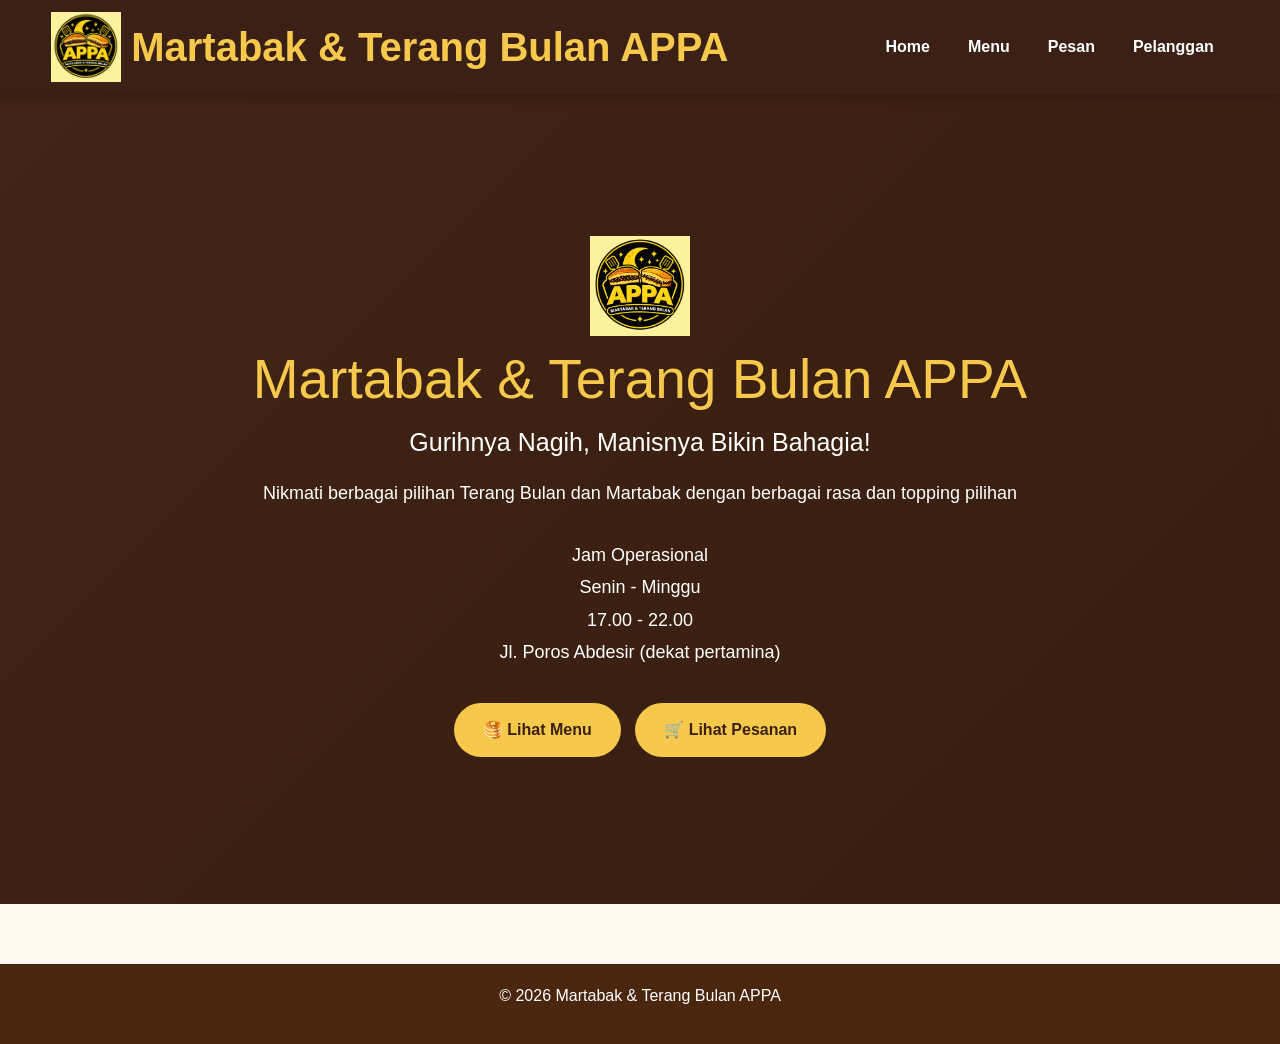
<file: index.html>
<!DOCTYPE html>
<html lang="id">

<head>
    <meta charset="UTF-8">
    <meta name="viewport" content="width=device-width, initial-scale=1.0">

    <title>Martabak & Terang Bulan APPA- Home</title>

    <!-- Bootstrap 5.3.8 -->
    <link
        href="https://cdn.jsdelivr.net/npm/bootstrap@5.3.8/dist/css/bootstrap.min.css"
        rel="stylesheet"
        integrity="sha384-sRIl4kxILFvY47J16cr9ZwB07vP4J8+LH7qKQnuqkuIAvNWLzeN8tE5YBujZqJLB"
        crossorigin="anonymous"
    >

    <!-- CSS -->
    <link rel="stylesheet" href="style.css">
</head>

<body>

    <!-- Navbar -->
<nav class="navbar navbar-expand-lg">
    <div class="container-fluid nav-container">

        <div class="logo">
            <img src="logo APPA.png" alt="Logo APPA">
            <span>Martabak & Terang Bulan APPA</span>
        </div>

        <!-- Bootstrap Navbar Toggle -->
        <button class="navbar-toggler" type="button"
                data-bs-toggle="collapse"
                data-bs-target="#navbarNav"
                aria-controls="navbarNav"
                aria-expanded="false"
                aria-label="Toggle navigation">

            <span class="navbar-toggler-icon"></span>
        </button>

        <div class="collapse navbar-collapse justify-content-end" id="navbarNav">

            <ul class="navbar-nav gap-lg-2">

                <li class="nav-item">
                    <a href="index.html" class="nav-link page-link"> Home</a>
                </li>

                <li class="nav-item">
                    <a href="menu.html" class="nav-link page-link"> Menu</a>
                </li>

                <li class="nav-item">
                    <a href="pesan.html" class="nav-link page-link"> Pesan</a>
                </li>

                <li class="nav-item">
                    <a href="pelanggan.html" class="nav-link page-link"> Pelanggan</a>
                </li>

            </ul>

        </div>

    </div>
</nav>


    <!-- Home -->
    <section class="hero">
        <div class="hero-content">

            <!-- Logo APPA -->
            <div class="hero-icon" id="heroIcon">
                <img src="logo APPA.png" alt="Logo APPA">
            </div>

            <h1>Martabak & Terang Bulan APPA</h1>

            <h2 id="slogan">
                Gurihnya Nagih, Manisnya Bikin Bahagia!
            </h2>

            <p>
                Nikmati berbagai pilihan Terang Bulan
                dan Martabak dengan berbagai rasa
                dan topping pilihan
            </p>

            <p>
                Jam Operasional<br>
                Senin - Minggu<br>
                17.00 - 22.00<br>
                Jl. Poros Abdesir (dekat pertamina)<br>
            </p>

            <a href="menu.html" class="btn">
                🥞 Lihat Menu
            </a>

            <a href="pesan.html" class="btn">
                🛒 Lihat Pesanan
            </a>

        </div>
    </section>


    <!-- Footer -->
    <footer>
        <p>© 2026 Martabak & Terang Bulan APPA</p>
    </footer>


    <!-- jQuery -->
    <script src="https://code.jquery.com/jquery-3.7.1.min.js"></script>

    <!-- Implementasi jQuery -->
    <script>
        $(function () {
            $("#heroIcon").on("click", function () {
                $("#slogan").text("Sekali Coba, Pasti Mau Lagi!");
            });
        });
    </script>


    <!-- Bootstrap JavaScript -->
    <script
        src="https://cdn.jsdelivr.net/npm/bootstrap@5.3.8/dist/js/bootstrap.bundle.min.js"
        integrity="sha384-FKyoEForCGlyvwx9Hj09JcYn3nv7wiPVlz7YYWjRrWVcXK/BmnVDxM+D2scQbITxI"
        crossorigin="anonymous">
    </script>

</body>
</html>
</file>
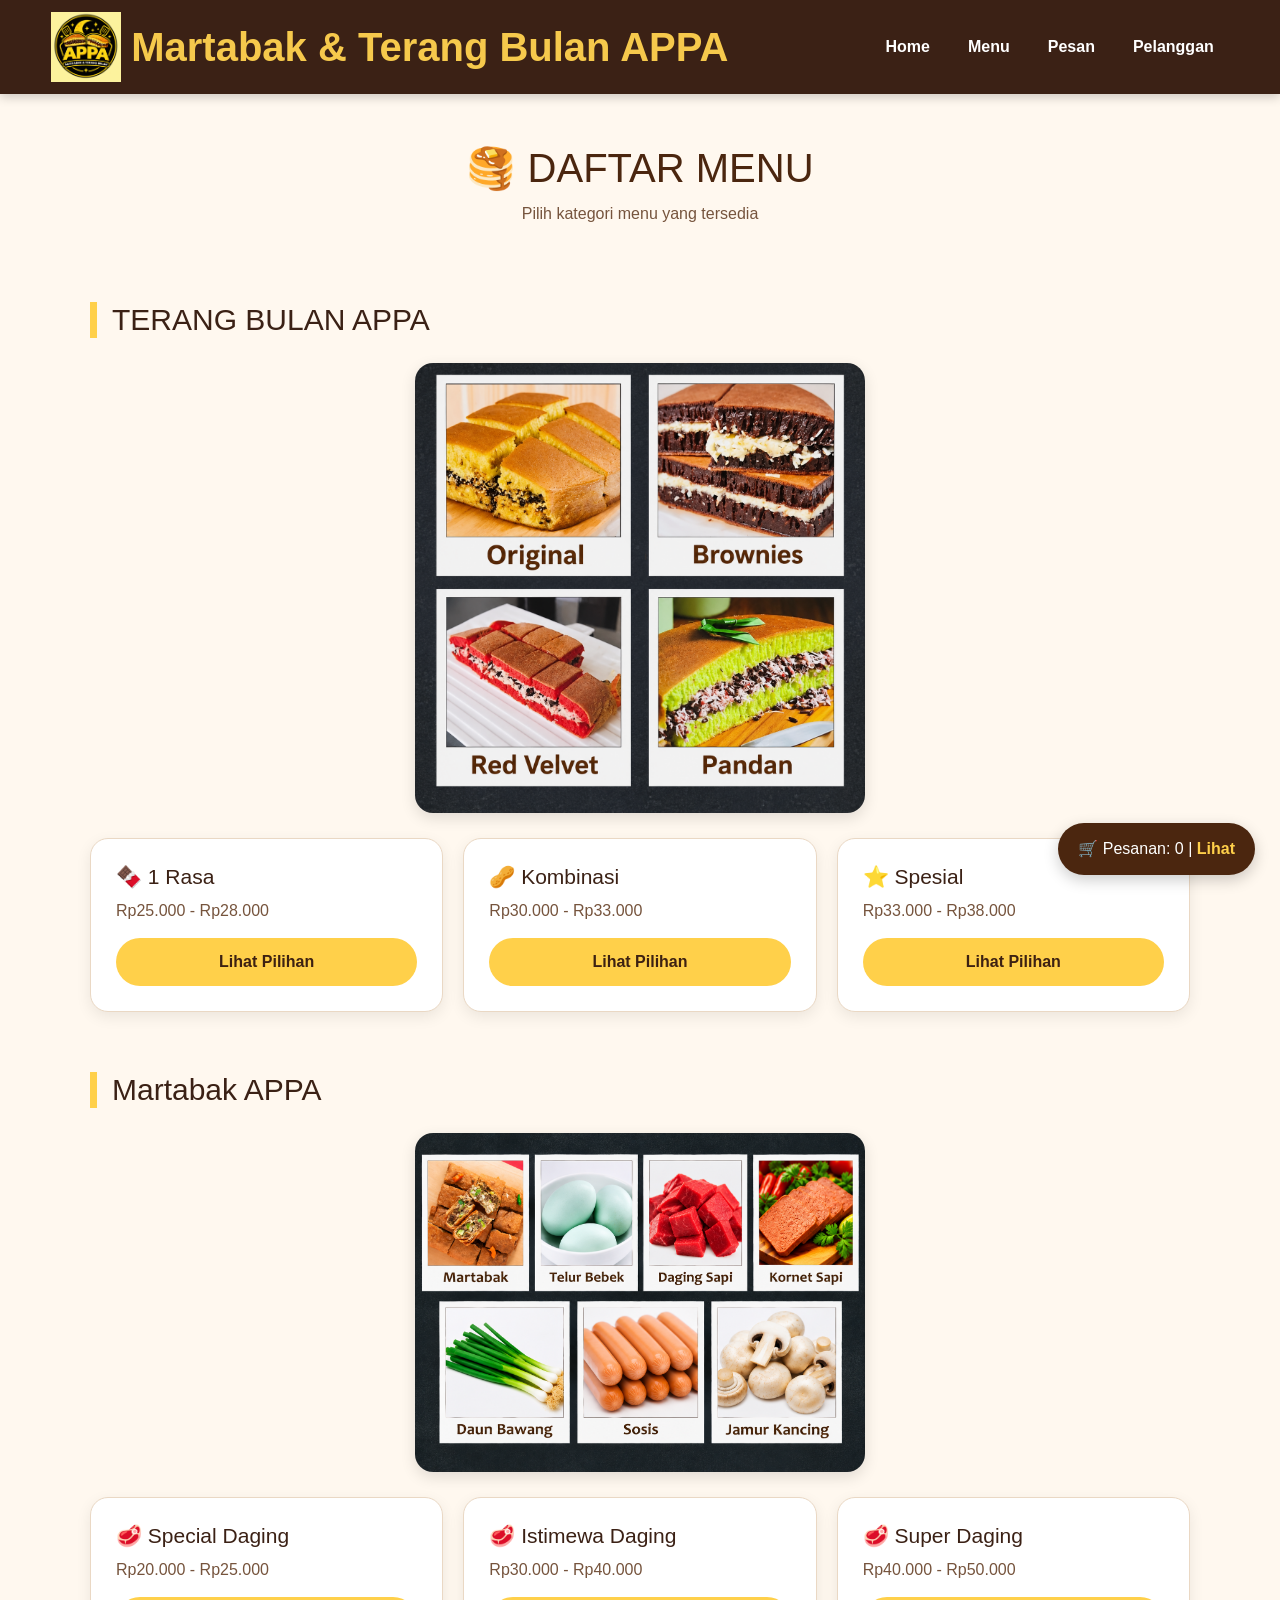
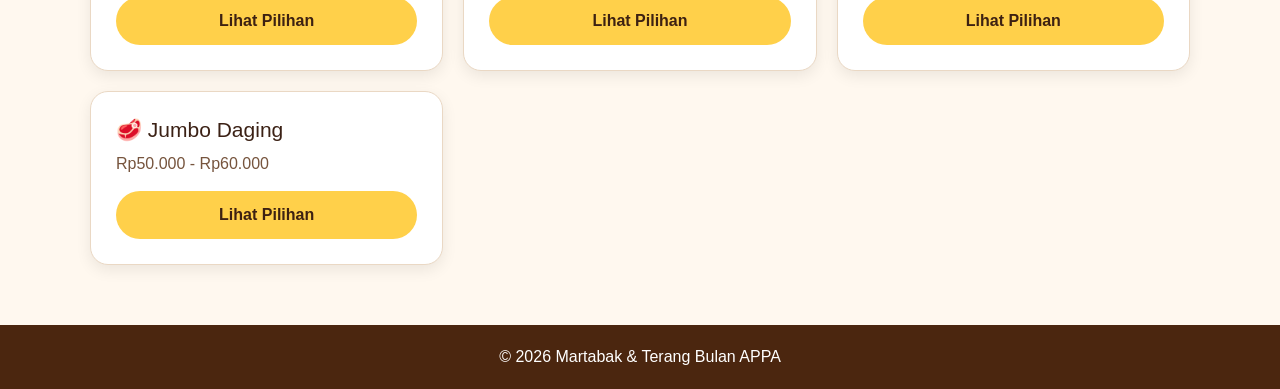
<file: menu.html>
<!DOCTYPE html>
<html lang="id">
<head>
    <meta charset="UTF-8">
    <meta name="viewport" content="width=device-width, initial-scale=1.0">
    <title>Martabak & Terang Bulan APPA - Menu</title>

    <!-- =========================
        BOOTSTRAP 5.3.8
    ========================= -->

    <link
        href="https://cdn.jsdelivr.net/npm/bootstrap@5.3.8/dist/css/bootstrap.min.css"
        rel="stylesheet"
        integrity="sha384-sRIl4kxILFvY47J16cr9ZwB07vP4J8+LH7qKQnuqkuIAvNWLzeN8tE5YBujZqJLB"
        crossorigin="anonymous"
    >

    <!-- Menghubungkan CSS -->
    <link rel="stylesheet" href="style.css">
</head>


<body>

    <!-- NAVBAR -->

<nav class="navbar navbar-expand-lg">
    <div class="container-fluid nav-container">

        <div class="logo">
            <img src="logo APPA.png" alt="Logo APPA">
            <span>Martabak & Terang Bulan APPA</span>
        </div>

        <!-- Bootstrap Navbar Toggle -->
        <button class="navbar-toggler" type="button"
                data-bs-toggle="collapse"
                data-bs-target="#navbarNav"
                aria-controls="navbarNav"
                aria-expanded="false"
                aria-label="Toggle navigation">

            <span class="navbar-toggler-icon"></span>
        </button>

        <div class="collapse navbar-collapse justify-content-end" id="navbarNav">

            <ul class="navbar-nav gap-lg-2">

                <li class="nav-item">
                    <a href="index.html" class="nav-link page-link"> Home</a>
                </li>

                <li class="nav-item">
                    <a href="menu.html" class="nav-link page-link"> Menu</a>
                </li>

                <li class="nav-item">
                    <a href="pesan.html" class="nav-link page-link"> Pesan</a>
                </li>

                <li class="nav-item">
                    <a href="pelanggan.html" class="nav-link page-link"> Pelanggan</a>
                </li>

            </ul>

        </div>

    </div>
</nav>


    <!-- HEADER -->

    <div class="header">

        <h1>
            🥞 DAFTAR MENU
        </h1>

        <p>
            Pilih kategori menu yang tersedia
        </p>

    </div>


    <!-- ================= TERANG BULAN ================= -->

    <section class="menu-section">

        <h2 class="section-title">
            TERANG BULAN APPA
        </h2>

        <div class="menu-image">
            <img src="TerangBulanAPPA.png" alt="Terang Bulan APPA">
        </div>


        <div class="category-grid">


            <div class="category">

                <h3>
                    🍫 1 Rasa
                </h3>

                <p>
                    Rp25.000 - Rp28.000
                </p>

                <button
                    onclick="tampilkan('satuRasa')">

                    Lihat Pilihan

                </button>

            </div>


            <div class="category">

                <h3>
                    🥜 Kombinasi
                </h3>

                <p>
                    Rp30.000 - Rp33.000
                </p>

                <button
                    onclick="tampilkan('kombinasi')">

                    Lihat Pilihan

                </button>

            </div>


            <div class="category">

                <h3>
                    ⭐ Spesial
                </h3>

                <p>
                    Rp33.000 - Rp38.000
                </p>

                <button
                    onclick="tampilkan('spesial')">

                    Lihat Pilihan

                </button>

            </div>


        </div>


        <div
            class="detail"
            id="detailTerang">

            <h2 id="judulTerang"></h2>

            <div
                class="menu-list"
                id="listTerang"
            ></div>

        </div>


    </section>


    <!-- ================= MARTABAK ================= -->

    <section class="menu-section">

        <h2 class="section-title">
            Martabak APPA
        </h2>

        <div class="menu-image">
            <img src="MartabakAPPA.png" alt="Martabak APPA">
        </div>

        <div class="category-grid">

            <div class="category">

                <h3>
                    🥩 Special Daging
                </h3>

                <p>
                    Rp20.000 - Rp25.000
                </p>

                <button
                    onclick="tampilkanMartabak('special')">

                    Lihat Pilihan

                </button>

            </div>


            <div class="category">

                <h3>
                    🥩 Istimewa Daging
                </h3>

                <p>
                    Rp30.000 - Rp40.000
                </p>

                <button
                    onclick="tampilkanMartabak('istimewa')">

                    Lihat Pilihan

                </button>

            </div>


            <div class="category">

                <h3>
                    🥩 Super Daging
                </h3>

                <p>
                    Rp40.000 - Rp50.000
                </p>

                <button
                    onclick="tampilkanMartabak('super')">

                    Lihat Pilihan

                </button>

            </div>


            <div class="category">

                <h3>
                    🥩 Jumbo Daging
                </h3>

                <p>
                    Rp50.000 - Rp60.000
                </p>

                <button
                    onclick="tampilkanMartabak('jumbo')">

                    Lihat Pilihan

                </button>

            </div>


        </div>


        <div
            class="detail"
            id="detailMartabak"
        >

            <h2 id="judulMartabak"></h2>

            <div
                class="menu-list"
                id="listMartabak"
            ></div>

        </div>


    </section>


    <!-- PESANAN -->

    <div class="pesanan">

        🛒 Pesanan:

        <span id="jumlah">
            0
        </span>

        |

        <a href="pesan.html">
            Lihat
        </a>

    </div>


    <!-- FOOTER -->

    <footer>

        © 2026 Martabak & Terang Bulan APPA

    </footer>


    <!-- =====================================================
        JAVASCRIPT
        ===================================================== -->

    <script>

        const menuTerang = {

            satuRasa: {

                judul:
                    "🍫 Terang Bulan - 1 Rasa",

                data: [

                    ["Kacang", 25000],
                    ["Coklat", 25000],
                    ["Oreo", 25000],
                    ["Milo", 25000],
                    ["Durian", 28000],
                    ["Vanilla", 28000],
                    ["Keju", 28000],
                    ["Greentea", 28000]

                ]

            },


            kombinasi: {

                judul:
                    "🥜 Terang Bulan - Kombinasi",

                data: [

                    ["Coklat Kacang",30000],
                    ["Coklat Oreo",30000],
                    ["Coklat Milo",30000],
                    ["Coklat Durian",30000],
                    ["Coklat Vanilla",30000],
                    ["Coklat Keju",30000],
                    ["Coklat Greentea",30000],
                    ["Durian Oreo",30000],
                    ["Durian Milo",30000],
                    ["Durian Keju",30000],
                    ["Durian Coklat Kacang",33000],
                    ["Durian Keju Coklat",33000],
                    ["Durian Keju Oreo",33000],
                    ["Durian Keju Kacang",33000],
                    ["Greentea Kacang",30000],
                    ["Greentea Milo",30000],
                    ["Greentea Coklat Kacang",33000],
                    ["Greentea Keju Coklat",33000],
                    ["Greentea Keju Oreo",33000],
                    ["Greentea Keju Kacang",33000],
                    ["Oreo Milo",30000],
                    ["Keju Kacang",30000],
                    ["Keju Milo",30000],
                    ["Keju Oreo",30000],
                    ["Keju Greentea",30000],
                    ["Keju Coklat Milo",33000],
                    ["Keju Kacang Coklat",33000],
                    ["Keju Oreo Milo",33000],
                    ["Keju Coklat Oreo",33000],
                    ["Vanilla Keju",30000],
                    ["Vanilla Coklat",30000],
                    ["Vanilla Milo",30000],
                    ["Vanilla Oreo",30000],
                    ["Vanilla Coklat Kacang",33000],
                    ["Vanilla Coklat Oreo",33000],
                    ["Vanilla Keju Coklat",33000],
                    ["Vanilla Keju Oreo",33000],
                    ["Vanilla Keju Kacang",33000]

                ]

            },


            spesial: {

                judul:
                    "⭐ Terang Bulan - Spesial",

                data: [

                    ["Choco Maltine",33000],
                    ["Silverqueen",38000]

                ]

            }

        };


        const menuMartabak = {

            special: {

                judul:
                    "🥩 Special Daging",

                data: [

                    ["Special Daging",20000],
                    ["Special Daging + Jamur",25000],
                    ["Special Daging + Sosis",25000],
                    ["Special Daging + Kornet",25000]

                ]

            },


            istimewa: {

                judul:
                    "🥩 Istimewa Daging",

                data: [

                    ["Istimewa Daging",30000],
                    ["Istimewa Daging + Jamur",35000],
                    ["Istimewa Daging + Sosis",35000],
                    ["Istimewa Daging + Kornet",35000],
                    ["Istimewa Daging + Jamur Sosis",40000],
                    ["Istimewa Daging + Jamur Kornet",40000]

                ]

            },


            super: {

                judul:
                    "🥩 Super Daging",

                data: [

                    ["Super Daging",40000],
                    ["Super Daging + Jamur",45000],
                    ["Super Daging + Sosis",45000],
                    ["Super Daging + Kornet",45000],
                    ["Super Daging + Jamur Sosis",50000],
                    ["Super Daging + Jamur Kornet",50000]

                ]

            },


            jumbo: {

                judul:
                    "🥩 Jumbo Daging",

                data: [

                    ["Jumbo Daging",50000],
                    ["Jumbo Daging + Jamur",55000],
                    ["Jumbo Daging + Sosis",55000],
                    ["Jumbo Daging + Kornet",55000],
                    ["Jumbo Daging + Jamur Sosis",60000],
                    ["Jumbo Daging + Jamur Kornet",60000]

                ]

            }

        };


        function tampilkan(kategori) {

            const detail =
                document.getElementById(
                    "detailTerang"
                );

            const judul =
                document.getElementById(
                    "judulTerang"
                );

            const list =
                document.getElementById(
                    "listTerang"
                );

            const menu =
                menuTerang[kategori];


            judul.textContent =
                menu.judul;

            list.innerHTML = "";


            menu.data.forEach(item => {

                list.innerHTML += `

                    <div class="menu-item">

                        <span>
                            ${item[0]}<br>
                            Rp${item[1].toLocaleString("id-ID")}
                        </span>

                        <button
                            onclick="pilihMenu('${item[0]}', ${item[1]})">

                            Pilih

                        </button>

                    </div>

                `;

            });


            detail.style.display = "block";


            detail.scrollIntoView({

                behavior: "smooth"

            });

        }


        function tampilkanMartabak(kategori) {

            const detail =
                document.getElementById(
                    "detailMartabak"
                );

            const judul =
                document.getElementById(
                    "judulMartabak"
                );

            const list =
                document.getElementById(
                    "listMartabak"
                );

            const menu =
                menuMartabak[kategori];


            judul.textContent =
                menu.judul;


            list.innerHTML = "";


            menu.data.forEach(item => {

                list.innerHTML += `

                    <div class="menu-item">

                        <span>

                            ${item[0]}<br>

                            Rp${item[1].toLocaleString("id-ID")}

                        </span>


                        <button
                            onclick="pilihMenu('${item[0]}', ${item[1]})">

                            Pilih

                        </button>

                    </div>

                `;

            });


            detail.style.display = "block";


            detail.scrollIntoView({

                behavior: "smooth"

            });

        }


        function pilihMenu(nama, harga) {

            let pesanan =
                JSON.parse(
                    localStorage.getItem("pesanan")
                ) || [];


            let item =
                pesanan.find(
                    p => p.nama === nama
                );


            if (item) {

                item.jumlah++;

            } else {

                pesanan.push({

                    nama: nama,
                    harga: harga,
                    jumlah: 1

                });

            }


            localStorage.setItem(

                "pesanan",

                JSON.stringify(pesanan)

            );


            hitungJumlah();


            alert(
                nama +
                " berhasil ditambahkan!"
            );

        }


        function hitungJumlah() {

            let pesanan =

                JSON.parse(
                    localStorage.getItem("pesanan")
                ) || [];


            let jumlah =

                pesanan.reduce(

                    (total, item) =>
                        total + item.jumlah,

                    0

                );


            document.getElementById(
                "jumlah"
            ).textContent = jumlah;

        }


        hitungJumlah();

    </script>


    <!-- =====================================================
        JQUERY
        ===================================================== -->

    <script src="https://code.jquery.com/jquery-3.7.1.min.js"></script>

    <script>

        $(function() {

            $(".section-title").on("click", function() {

                $(this)
                    .next(".category-grid")
                    .slideToggle();

            });

        });

    </script>


    <!-- =========================
        BOOTSTRAP JAVASCRIPT
    ========================= -->

    <script
        src="https://cdn.jsdelivr.net/npm/bootstrap@5.3.8/dist/js/bootstrap.bundle.min.js"
        integrity="sha384-FKyoEForCGlyvwx9Hj09JcYn3nv7wiPVlz7YYWjRrWVcXK/BmnVDxM+D2scQbITxI"
        crossorigin="anonymous">
    </script>

</body>
</html>
</file>
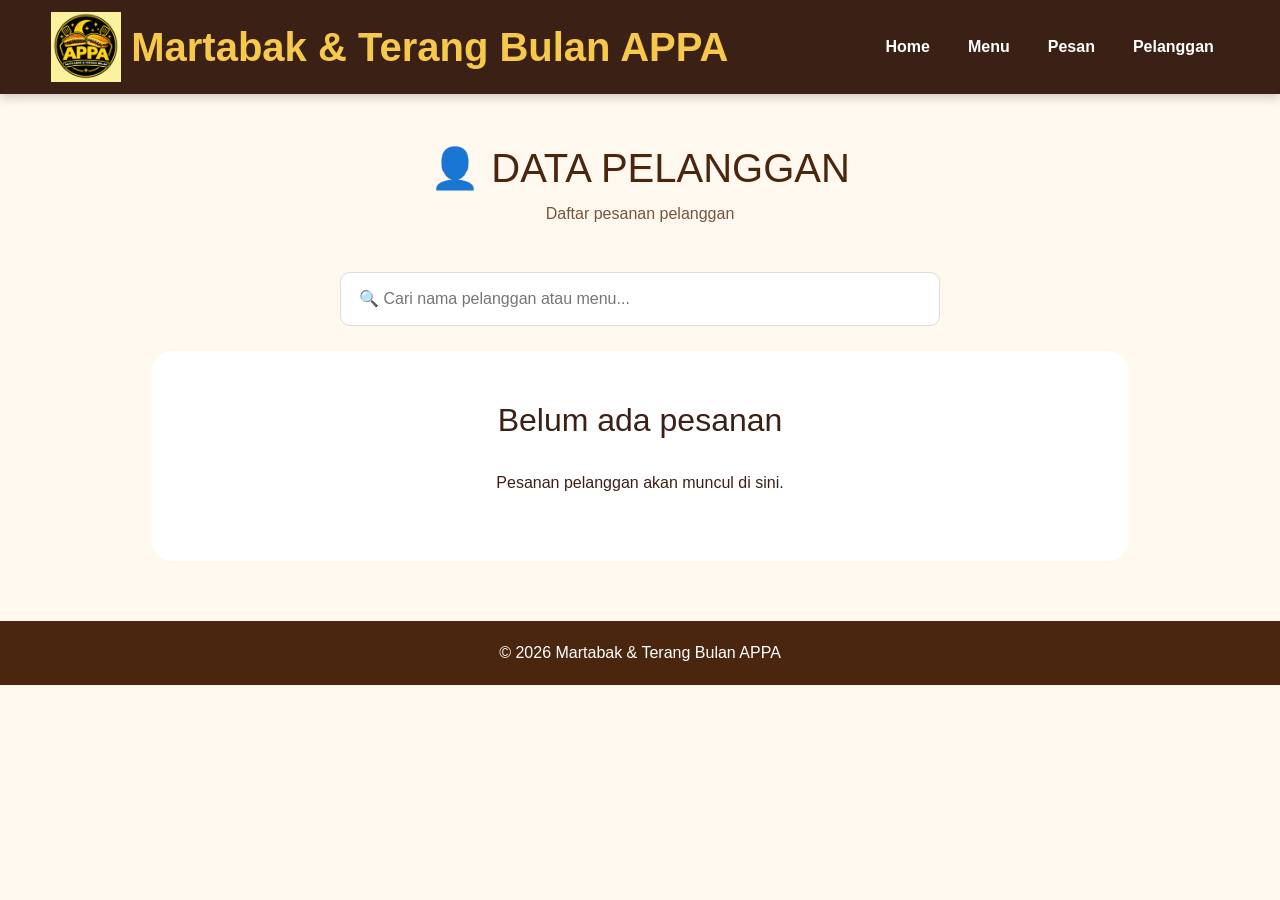
<file: pelanggan.html>
<!DOCTYPE html>
<html lang="id">

<head>
    <meta charset="UTF-8">
    <meta name="viewport" content="width=device-width, initial-scale=1.0">

    <title>Martabak & Terang Bulan APPA - Pelanggan</title>

    <!-- Bootstrap 5.3.8 -->
    <link
        href="https://cdn.jsdelivr.net/npm/bootstrap@5.3.8/dist/css/bootstrap.min.css"
        rel="stylesheet"
        integrity="sha384-sRIl4kxILFvY47J16cr9ZwB07vP4J8+LH7qKQnuqkuIAvNWLzeN8tE5YBujZqJLB"
        crossorigin="anonymous"
    >

    <!-- CSS -->
    <link rel="stylesheet" href="style.css">
</head>

<body>

    <!-- Navbar -->
<nav class="navbar navbar-expand-lg">
    <div class="container-fluid nav-container">

        <div class="logo">
            <img src="logo APPA.png" alt="Logo APPA">
            <span>Martabak & Terang Bulan APPA</span>
        </div>

        <!-- Bootstrap Navbar Toggle -->
        <button class="navbar-toggler" type="button"
                data-bs-toggle="collapse"
                data-bs-target="#navbarNav"
                aria-controls="navbarNav"
                aria-expanded="false"
                aria-label="Toggle navigation">

            <span class="navbar-toggler-icon"></span>
        </button>

        <div class="collapse navbar-collapse justify-content-end" id="navbarNav">

            <ul class="navbar-nav gap-lg-2">

                <li class="nav-item">
                    <a href="index.html" class="nav-link page-link"> Home</a>
                </li>

                <li class="nav-item">
                    <a href="menu.html" class="nav-link page-link"> Menu</a>
                </li>

                <li class="nav-item">
                    <a href="pesan.html" class="nav-link page-link"> Pesan</a>
                </li>

                <li class="nav-item">
                    <a href="pelanggan.html" class="nav-link page-link"> Pelanggan</a>
                </li>

            </ul>

        </div>

    </div>
</nav>

    <!-- Header -->
    <div class="header">
        <h1>👤 DATA PELANGGAN</h1>
        <p>Daftar pesanan pelanggan</p>
    </div>

    <!-- Pencarian -->
    <div class="pencarian-pelanggan">
        <input
            type="text"
            id="cariPelanggan"
            placeholder="🔍 Cari nama pelanggan atau menu..."
        >
    </div>

    <!-- Daftar Pelanggan -->
    <div class="container" id="daftarPelanggan"></div>

    <!-- Popup Instagram -->
    <div class="instagram-popup" id="instagramPopup">
        <div class="instagram-box">
            <h2>📩 Pesan untuk Penjual</h2>

            <p id="keteranganPesan">
                Pesan pesanan sudah dibuat otomatis.
            </p>

            <textarea id="templatePesan" readonly></textarea>

            <div class="popup-buttons">
                <button class="copy-btn" id="copyPesan">
                    📋 Salin Pesan
                </button>

                <button class="open-instagram-btn" id="bukaInstagram">
                    📩 Buka Instagram
                </button>
            </div>

            <button class="close-popup" id="tutupPopup">
                Tutup
            </button>
        </div>
    </div>

    <!-- Footer -->
    <footer>
        © 2026 Martabak & Terang Bulan APPA
    </footer>

    <!-- jQuery -->
    <script src="https://code.jquery.com/jquery-3.7.1.min.js"></script>

    <script>
        $(function () {

            function tampilkanPelanggan() {
                let data = JSON.parse(localStorage.getItem("pelanggan")) || [];
                const $daftar = $("#daftarPelanggan");

                $daftar.empty();

                if (data.length === 0) {
                    $daftar.html(`
                        <div class="kosong">
                            <h2>Belum ada pesanan</h2>
                            <br>
                            <p>Pesanan pelanggan akan muncul di sini.</p>
                        </div>
                    `);

                    return;
                }

                data.forEach(function (pelanggan, index) {
                    let daftarMenu = "";

                    $.each(pelanggan.pesanan, function (_, item) {
                        let subtotal = item.harga * item.jumlah;

                        daftarMenu += `
                            <div class="item">
                                <span>
                                    ${item.nama} × ${item.jumlah}
                                </span>

                                <strong>
                                    Rp${subtotal.toLocaleString("id-ID")}
                                </strong>
                            </div>
                        `;
                    });

                    let statusClass =
                        pelanggan.status === "Selesai"
                            ? "status selesai"
                            : "status";

                    $daftar.append(`
                        <div
                            class="pelanggan-card"
                            data-index="${index}"
                        >
                            <div class="pelanggan-header">
                                <h2>👤 ${pelanggan.nama}</h2>

                                <span class="${statusClass}">
                                    ${pelanggan.status}
                                </span>
                            </div>

                            <div class="detail-pelanggan">
                                ${daftarMenu}

                                <div class="total">
                                    <span>TOTAL</span>

                                    <span>
                                        Rp${pelanggan.total.toLocaleString("id-ID")}
                                    </span>
                                </div>

                                <button
                                    class="instagram-btn"
                                    data-index="${index}"
                                >
                                    📩 Chat Penjual via Instagram
                                </button>

                                ${
                                    pelanggan.status !== "Selesai"
                                        ? `
                                            <button
                                                class="selesai-btn"
                                                data-index="${index}"
                                            >
                                                ✅ Tandai Selesai
                                            </button>
                                        `
                                        : ""
                                }

                                <button
                                    class="hapus-btn"
                                    data-index="${index}"
                                >
                                    🗑️ Hapus Data
                                </button>
                            </div>
                        </div>
                    `);
                });
            }

            // Buka dan tutup detail pelanggan
            $("#daftarPelanggan").on(
                "click",
                ".pelanggan-header",
                function () {
                    $(this)
                        .next(".detail-pelanggan")
                        .stop(true, true)
                        .slideToggle(400);
                }
            );

            // Efek saat mouse berada di atas kartu
            $("#daftarPelanggan").on(
                "mouseenter",
                ".pelanggan-card",
                function () {
                    $(this).addClass("disorot");
                }
            );

            $("#daftarPelanggan").on(
                "mouseleave",
                ".pelanggan-card",
                function () {
                    $(this).removeClass("disorot");
                }
            );

            // Tombol chat Instagram
            $("#daftarPelanggan").on(
                "click",
                ".instagram-btn",
                function () {
                    let index = $(this).data("index");
                    let data = JSON.parse(localStorage.getItem("pelanggan")) || [];
                    let pelanggan = data[index];

                    const $card = $(this).closest(".pelanggan-card");

                    const namaPelanggan = $card
                        .find("h2")
                        .text()
                        .replace("👤", "")
                        .trim();

                    let pesan =
                        "Halo Kak, saya " +
                        namaPelanggan +
                        ".\n\n" +
                        "Saya ingin memesan:\n\n";

                    $.each(pelanggan.pesanan, function (_, item) {
                        let subtotal = item.harga * item.jumlah;

                        pesan +=
                            "• " +
                            item.nama +
                            " × " +
                            item.jumlah +
                            " = Rp" +
                            subtotal.toLocaleString("id-ID") +
                            "\n";
                    });

                    pesan +=
                        "\nTOTAL: Rp" +
                        pelanggan.total.toLocaleString("id-ID") +
                        "\n\n" +
                        "Mohon diproses ya Kak. Terima kasih 😊";

                    $("#templatePesan").val(pesan);

                    $("#keteranganPesan").text(
                        "Pesanan " +
                        namaPelanggan +
                        " sudah dibuat otomatis."
                    );

                    $("#instagramPopup")
                        .css("display", "flex")
                        .hide()
                        .fadeIn(250);
                }
            );

            // Salin pesan
            $("#copyPesan").on("click", function () {
                let pesan = $("#templatePesan").val();

                if (navigator.clipboard && window.isSecureContext) {
                    navigator.clipboard
                        .writeText(pesan)
                        .then(function () {
                            alert(
                                "✅ Pesan berhasil disalin!\n\n" +
                                "Sekarang buka Instagram dan paste pesan tersebut."
                            );
                        })
                        .catch(function () {
                            salinCadangan();
                        });
                } else {
                    salinCadangan();
                }
            });

            // Cara cadangan untuk menyalin pesan
            function salinCadangan() {
                const $textarea = $("<textarea>")
                    .val($("#templatePesan").val())
                    .appendTo("body")
                    .select();

                document.execCommand("copy");
                $textarea.remove();

                alert(
                    "✅ Pesan berhasil disalin!\n\n" +
                    "Sekarang buka Instagram dan paste pesan tersebut."
                );
            }

            // Buka Instagram
            $("#bukaInstagram").on("click", function () {
                window.open(
                    "https://www.instagram.com/appa.martebul/",
                    "_blank"
                );
            });

            // Tutup popup
            $("#tutupPopup").on("click", function () {
                $("#instagramPopup")
                    .stop(true, true)
                    .fadeOut(200);
            });

            // Tutup popup ketika klik area luar kotak
            $("#instagramPopup").on("click", function (event) {
                if (event.target === this) {
                    $(this)
                        .stop(true, true)
                        .fadeOut(200);
                }
            });

            // Tandai pesanan selesai
            $("#daftarPelanggan").on(
                "click",
                ".selesai-btn",
                function () {
                    let index = $(this).data("index");
                    let data = JSON.parse(localStorage.getItem("pelanggan")) || [];

                    data[index].status = "Selesai";

                    localStorage.setItem(
                        "pelanggan",
                        JSON.stringify(data)
                    );

                    tampilkanPelanggan();
                }
            );

            // Hapus data pelanggan
            $("#daftarPelanggan").on(
                "click",
                ".hapus-btn",
                function () {
                    let index = $(this).data("index");
                    let data = JSON.parse(localStorage.getItem("pelanggan")) || [];

                    if (confirm("Hapus data pelanggan ini?")) {
                        data.splice(index, 1);

                        localStorage.setItem(
                            "pelanggan",
                            JSON.stringify(data)
                        );

                        tampilkanPelanggan();
                    }
                }
            );

            // Pencarian pelanggan
            $("#cariPelanggan").on("keyup", function () {
                const kata = $(this)
                    .val()
                    .toLowerCase();

                $("#daftarPelanggan .pelanggan-card").filter(function () {
                    const isi = $(this)
                        .text()
                        .toLowerCase();

                    $(this).toggle(isi.indexOf(kata) > -1);
                });
            });

            tampilkanPelanggan();
        });
    </script>

    <!-- Bootstrap JavaScript -->
    <script
        src="https://cdn.jsdelivr.net/npm/bootstrap@5.3.8/dist/js/bootstrap.bundle.min.js"
        integrity="sha384-FKyoEForCGlyvwx9Hj09JcYn3nv7wiPVlz7YYWjRrWVcXK/BmnVDxM+D2scQbITxI"
        crossorigin="anonymous"
    ></script>

</body>

</html>
</file>
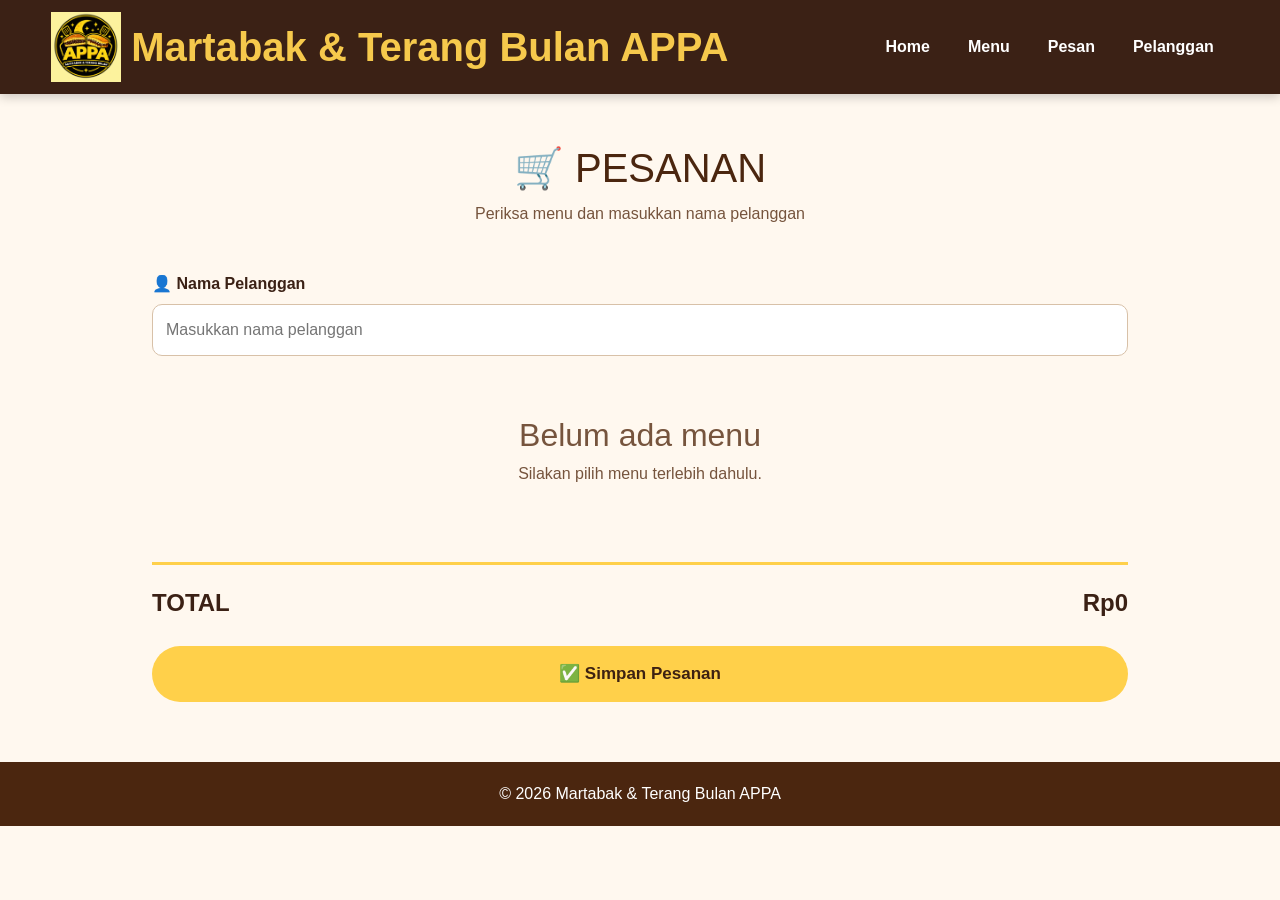
<file: pesan.html>
<!DOCTYPE html>
<html lang="id">

<head>
    <meta charset="UTF-8">
    <meta name="viewport" content="width=device-width, initial-scale=1.0">

    <title>Martabak & Terang Bulan APPA - Pesan</title>

    <!-- Bootstrap 5.3.8 -->
    <link
        href="https://cdn.jsdelivr.net/npm/bootstrap@5.3.8/dist/css/bootstrap.min.css"
        rel="stylesheet"
        integrity="sha384-sRIl4kxILFvY47J16cr9ZwB07vP4J8+LH7qKQnuqkuIAvNWLzeN8tE5YBujZqJLB"
        crossorigin="anonymous"
    >

    <!-- CSS -->
    <link rel="stylesheet" href="style.css">
</head>

<body>

    <!-- Navbar -->
<nav class="navbar navbar-expand-lg">
    <div class="container-fluid nav-container">

        <div class="logo">
            <img src="logo APPA.png" alt="Logo APPA">
            <span>Martabak & Terang Bulan APPA</span>
        </div>

        <!-- Bootstrap Navbar Toggle -->
        <button class="navbar-toggler" type="button"
                data-bs-toggle="collapse"
                data-bs-target="#navbarNav"
                aria-controls="navbarNav"
                aria-expanded="false"
                aria-label="Toggle navigation">

            <span class="navbar-toggler-icon"></span>
        </button>

        <div class="collapse navbar-collapse justify-content-end" id="navbarNav">

            <ul class="navbar-nav gap-lg-2">

                <li class="nav-item">
                    <a href="index.html" class="nav-link page-link"> Home</a>
                </li>

                <li class="nav-item">
                    <a href="menu.html" class="nav-link page-link"> Menu</a>
                </li>

                <li class="nav-item">
                    <a href="pesan.html" class="nav-link page-link"> Pesan</a>
                </li>

                <li class="nav-item">
                    <a href="pelanggan.html" class="nav-link page-link"> Pelanggan</a>
                </li>

            </ul>

        </div>

    </div>
</nav>


    <!-- Header -->
    <div class="header">
        <h1>🛒 PESANAN</h1>
        <p>Periksa menu dan masukkan nama pelanggan</p>
    </div>


    <!-- Container -->
    <div class="container">

        <!-- Nama Pelanggan -->
        <div class="nama-pelanggan">
            <label for="nama">👤 Nama Pelanggan</label>

            <input
                type="text"
                id="nama"
                placeholder="Masukkan nama pelanggan"
            >
        </div>


        <!-- Daftar Pesanan -->
        <div id="daftarPesanan"></div>


        <!-- Total -->
        <div class="total">
            <span>TOTAL</span>
            <span id="totalHarga">Rp0</span>
        </div>


        <!-- Simpan Pesanan -->
        <button
            class="simpan"
            onclick="simpanPesanan()"
        >
            ✅ Simpan Pesanan
        </button>

    </div>


    <!-- Footer -->
    <footer>
        © 2026 Martabak & Terang Bulan APPA
    </footer>


    <!-- JavaScript -->
    <script>
        function tampilkanPesanan() {
            let pesanan =
                JSON.parse(localStorage.getItem("pesanan")) || [];

            let daftar =
                document.getElementById("daftarPesanan");

            let total =
                document.getElementById("totalHarga");

            daftar.innerHTML = "";

            let totalHarga = 0;

            if (pesanan.length === 0) {
                daftar.innerHTML = `
                    <div class="kosong">
                        <h2>Belum ada menu</h2>

                        <p>
                            Silakan pilih menu terlebih dahulu.
                        </p>
                    </div>
                `;

                total.textContent = "Rp0";
                return;
            }

            pesanan.forEach((item, index) => {
                let subtotal =
                    item.harga * item.jumlah;

                totalHarga += subtotal;

                daftar.innerHTML += `
                    <div class="order-item">

                        <strong>
                            ${item.nama}
                        </strong>

                        <span class="harga">
                            Rp${item.harga.toLocaleString("id-ID")}
                        </span>

                        <div class="jumlah">
                            <button
                                onclick="kurangi(${index})"
                            >
                                −
                            </button>

                            <strong>
                                ${item.jumlah}
                            </strong>

                            <button
                                onclick="tambah(${index})"
                            >
                                +
                            </button>
                        </div>

                        <div>
                            <strong>
                                Rp${subtotal.toLocaleString("id-ID")}
                            </strong>

                            <br><br>

                            <button
                                class="hapus"
                                onclick="hapusItem(${index})"
                            >
                                Hapus
                            </button>
                        </div>

                    </div>
                `;
            });

            total.textContent =
                "Rp" + totalHarga.toLocaleString("id-ID");
        }


        function tambah(index) {
            let pesanan =
                JSON.parse(localStorage.getItem("pesanan"));

            pesanan[index].jumlah++;

            localStorage.setItem(
                "pesanan",
                JSON.stringify(pesanan)
            );

            tampilkanPesanan();
        }


        function kurangi(index) {
            let pesanan =
                JSON.parse(localStorage.getItem("pesanan"));

            pesanan[index].jumlah--;

            if (pesanan[index].jumlah <= 0) {
                pesanan.splice(index, 1);
            }

            localStorage.setItem(
                "pesanan",
                JSON.stringify(pesanan)
            );

            tampilkanPesanan();
        }


        function hapusItem(index) {
            let pesanan =
                JSON.parse(localStorage.getItem("pesanan"));

            pesanan.splice(index, 1);

            localStorage.setItem(
                "pesanan",
                JSON.stringify(pesanan)
            );

            tampilkanPesanan();
        }


        function simpanPesanan() {
            let nama =
                document
                    .getElementById("nama")
                    .value
                    .trim();

            let pesanan =
                JSON.parse(localStorage.getItem("pesanan")) || [];

            if (nama === "") {
                alert(
                    "Masukkan nama pelanggan terlebih dahulu!"
                );

                return;
            }

            if (pesanan.length === 0) {
                alert(
                    "Belum ada menu yang dipilih!"
                );

                return;
            }

            let total = pesanan.reduce(
                (hasil, item) =>
                    hasil + (item.harga * item.jumlah),
                0
            );

            let daftarPelanggan =
                JSON.parse(
                    localStorage.getItem("pelanggan")
                ) || [];

            let dataBaru = {
                id: Date.now(),
                nama: nama,
                pesanan: pesanan,
                total: total,
                status: "Diproses"
            };

            daftarPelanggan.push(dataBaru);

            localStorage.setItem(
                "pelanggan",
                JSON.stringify(daftarPelanggan)
            );

            localStorage.removeItem("pesanan");

            alert(
                "Pesanan " +
                nama +
                " berhasil disimpan!"
            );

            window.location.href = "pelanggan.html";
        }


        tampilkanPesanan();
    </script>


    <!-- jQuery -->
    <script src="https://code.jquery.com/jquery-3.7.1.min.js"></script>

    <script>
        $(function () {

            $("#nama").on("focus", function () {
                $(this).css(
                    "border",
                    "2px solid #ffd04a"
                );
            });

            $("#nama").on("blur", function () {
                $(this).css(
                    "border",
                    "1px solid #d8c1a8"
                );
            });

        });
    </script>


    <!-- Bootstrap JavaScript -->
    <script
        src="https://cdn.jsdelivr.net/npm/bootstrap@5.3.8/dist/js/bootstrap.bundle.min.js"
        integrity="sha384-FKyoEForCGlyvwx9Hj09JcYn3nv7wiPVlz7YYWjRrWVcXK/BmnVDxM+D2scQbITxI"
        crossorigin="anonymous"
    ></script>

</body>

</html>
</file>
<file: style.css>
* {
    margin: 0;
    padding: 0;
    box-sizing: border-box;
}

body {
    font-family: Arial, sans-serif;
    background: #fff8ef;
    color: #3b2115;
}


/* =========================
NAVBAR
========================= */

nav.navbar {
    background: #3b2115;
    padding: 12px 4%;
    display: flex;
    align-items: center;
    box-shadow: 0 3px 10px rgba(0, 0, 0, 0.2);
    position: sticky;
    top: 0;
    z-index: 1000;
}

.nav-container {
    width: 100%;
    margin: 0;
    padding: 0;
}

.navbar .logo {
    display: flex;
    align-items: center;
    gap: 10px;
    color: #f6c94c;
    font-size: 40px;
    font-weight: bold;
    white-space: nowrap;
}

.navbar .logo img {
    width: 70px;
    height: 70px;
    object-fit: contain;
    display: block;
}

.navbar .navbar-collapse {
    flex-grow: 0;
}

.navbar .navbar-nav {
    display: flex;
    align-items: center;
    gap: 5px;
    list-style: none;
    margin: 0;
    padding: 0;
}

.navbar .nav-item {
    list-style: none;
}

.navbar .nav-link {
    color: white !important;
    text-decoration: none;
    font-weight: bold;
    padding: 9px 15px !important;
    border-radius: 22px;
    transition: all 0.3s ease;
}

.navbar .nav-link:hover,
.navbar .nav-link:focus {
    color: #3b2115 !important;
    background: #f6c94c;
    transform: translateY(-2px);
}

.navbar-toggler {
    border: 1px solid #f6c94c !important;
    padding: 6px 10px;
    border-radius: 8px;
}

.navbar-toggler:focus {
    box-shadow: 0 0 0 2px rgba(246, 201, 76, 0.35);
}

.navbar-toggler-icon {
    filter: brightness(0) invert(1);
}

/* =========================
RESPONSIVE NAVBAR
========================= */

@media (max-width: 991px) {
    nav.navbar {
        padding: 10px 5%;
    }

    .navbar .logo {
        font-size: 20px;
    }

    .navbar .logo img {
        width: 45px;
        height: 45px;
    }

    .navbar .navbar-collapse {
        margin-top: 12px;
        padding: 10px;
        background: #3b2115;
        border-radius: 12px;
    }

    .navbar .navbar-nav {
        width: 100%;
        gap: 4px;
    }

    .navbar .nav-link {
        text-align: center;
    }
}

/* =========================
HERO - INDEX
========================= */

.hero {
    min-height: 90vh;
    display: flex;
    justify-content: center;
    align-items: center;
    text-align: center;
    padding: 50px 20px;

    background:
        linear-gradient(
            rgba(55, 30, 17, 0.90),
            rgba(55, 30, 17, 0.90)
        ),
        linear-gradient(
            135deg,
            #9a5b32,
            #32190d
        );

    color: white;
}

.hero-content {
    max-width: 800px;
}

.hero-icon {
    margin-bottom: 10px;
    cursor: pointer;
}

.hero-icon img {
    width: 100px;
    height: 100px;
    object-fit: contain;
    display: block;
    margin: 0 auto;
}

.hero h1 {
    color: #f6c94c;
    font-size: 55px;
    margin-bottom: 15px;
}

.hero h2 {
    font-size: 25px;
    margin-bottom: 20px;
}

.hero p {
    font-size: 18px;
    line-height: 1.8;
    margin-bottom: 30px;
}


/* =========================
BUTTON INDEX
========================= */

.btn {
    display: inline-block;
    background: #f6c94c;
    color: #3b2115;
    padding: 14px 28px;
    border-radius: 30px;
    text-decoration: none;
    font-weight: bold;
    margin: 5px;
}

.btn:hover {
    background: #ffd966;
    transform: translateY(-2px);
}


/* =========================
HEADER
========================= */

.header {
    text-align: center;
    padding: 50px 20px 30px;
}

.header h1 {
    font-size: 40px;
    color: #4b260f;
}

.header p {
    margin-top: 10px;
    color: #76543d;
}


/* =========================
MENU
========================= */

.menu-section {
    width: 90%;
    max-width: 1100px;
    margin: 30px auto 60px;
}

.section-title {
    font-size: 30px;
    margin-bottom: 25px;
    border-left: 7px solid #ffd04a;
    padding-left: 15px;
    cursor: pointer;
}

/* =========================
FOTO MENU TERANG BULAN & MARTABAK
========================= */

.menu-image {
    width: 100%;
    display: flex;
    justify-content: center;
    margin-bottom: 25px;
}

.menu-image img {
    width: 50%;
    max-width: 450px;
    height: auto;
    object-fit: contain;
    border-radius: 18px;
    box-shadow: 0 5px 15px rgba(0, 0, 0, 0.12);
    display: block;
}

/* CATEGORY */

.category-grid {
    display: grid;
    grid-template-columns: repeat(3, 1fr);
    gap: 20px;
}

.category {
    background: white;
    padding: 25px;
    border-radius: 18px;
    border: 1px solid #ead8c4;
    box-shadow: 0 5px 15px rgba(0, 0, 0, 0.08);
}

.category h3 {
    font-size: 21px;
    margin-bottom: 10px;
}

.category p {
    color: #76543d;
    margin-bottom: 15px;
}

.category button {
    width: 100%;
    border: none;
    background: #ffd04a;
    color: #3d2112;
    padding: 12px;
    border-radius: 25px;
    font-weight: bold;
    cursor: pointer;
}

.category button:hover {
    background: #f0b800;
}


/* DETAIL MENU */

.detail {
    display: none;
    margin-top: 30px;
    background: white;
    padding: 25px;
    border-radius: 18px;
    box-shadow: 0 5px 20px rgba(0, 0, 0, 0.1);
}

.detail h2 {
    margin-bottom: 20px;
}

.menu-list {
    display: grid;
    grid-template-columns: repeat(2, 1fr);
    gap: 12px;
}

.menu-item {
    display: flex;
    justify-content: space-between;
    align-items: center;
    gap: 15px;
    padding: 13px;
    border-bottom: 1px solid #ead8c4;
}

.menu-item span {
    font-weight: bold;
}

.menu-item button {
    border: none;
    background: #ffd04a;
    padding: 8px 15px;
    border-radius: 20px;
    cursor: pointer;
    font-weight: bold;
}


/* PESANAN */

.pesanan {
    position: fixed;
    right: 25px;
    bottom: 25px;
    background: #4b260f;
    color: white;
    padding: 14px 20px;
    border-radius: 30px;
    box-shadow: 0 5px 15px rgba(0, 0, 0, 0.2);
}

.pesanan a {
    color: #ffd04a;
    text-decoration: none;
    font-weight: bold;
}


/* =========================
PELANGGAN
========================= */

.container {
    width: 90%;
    max-width: 1000px;
    margin: auto;
}

.pelanggan-card {
    background: white;
    padding: 25px;
    margin-bottom: 20px;
    border-radius: 18px;
    box-shadow: 0 5px 15px rgba(0, 0, 0, 0.08);
}

.pelanggan-header {
    display: flex;
    justify-content: space-between;
    align-items: center;
    border-bottom: 1px solid #ead8c4;
    padding-bottom: 15px;
    margin-bottom: 15px;
    cursor: pointer;
}

.pelanggan-header h2 {
    font-size: 22px;
}


/* STATUS */

.status {
    padding: 8px 15px;
    border-radius: 20px;
    background: #fff0bd;
    color: #805b00;
    font-weight: bold;
}

.status.selesai {
    background: #d8f3dc;
    color: #26733b;
}


/* ITEM */

.item {
    display: flex;
    justify-content: space-between;
    padding: 8px 0;
    color: #65442e;
}


/* TOTAL PELANGGAN */

.pelanggan-card .total {
    border-top: 2px solid #ffd04a;
    margin-top: 15px;
    padding-top: 15px;
    display: flex;
    justify-content: space-between;
    font-size: 20px;
    font-weight: bold;
}


/* =========================
BUTTON PELANGGAN
========================= */

.selesai-btn {
    margin-top: 20px;
    width: 100%;
    border: none;
    padding: 13px;
    border-radius: 25px;
    background: #ffd04a;
    color: #3d2112;
    font-weight: bold;
    cursor: pointer;
}

.selesai-btn:hover {
    background: #efb900;
}

.hapus-btn {
    margin-top: 10px;
    width: 100%;
    border: none;
    padding: 11px;
    border-radius: 25px;
    background: #8b2e2e;
    color: white;
    font-weight: bold;
    cursor: pointer;
}


/* =========================
TOMBOL INSTAGRAM
========================= */

.instagram-btn {
    display: block;
    text-align: center;
    text-decoration: none;
    background: #d62976;
    color: white;
    padding: 12px;
    border-radius: 8px;
    margin-top: 10px;
    font-weight: bold;
}

.instagram-btn:hover {
    opacity: 0.85;
}


/* KOSONG PELANGGAN */

#daftarPelanggan .kosong {
    background: white;
    padding: 50px;
    border-radius: 20px;
    text-align: center;
}


/* =========================
PESAN
========================= */

.nama-pelanggan {
    margin-bottom: 25px;
}

.nama-pelanggan label {
    display: block;
    font-weight: bold;
    margin-bottom: 8px;
}

.nama-pelanggan input {
    width: 100%;
    padding: 13px;
    border: 1px solid #d8c1a8;
    border-radius: 10px;
    font-size: 16px;
}


/* ORDER ITEM */

.order-item {
    display: grid;
    grid-template-columns: 2fr 1fr 1fr 1fr;
    gap: 15px;
    align-items: center;
    padding: 18px 0;
    border-bottom: 1px solid #ead8c4;
}

.harga {
    color: #a65d00;
    font-weight: bold;
}

.jumlah {
    display: flex;
    align-items: center;
    gap: 8px;
}

.jumlah button {
    width: 30px;
    height: 30px;
    border: none;
    border-radius: 50%;
    background: #ffd04a;
    cursor: pointer;
    font-weight: bold;
}

.hapus {
    border: none;
    background: #8b2e2e;
    color: white;
    padding: 8px 13px;
    border-radius: 20px;
    cursor: pointer;
}


/* TOTAL PESAN */

.container > .total {
    display: flex;
    justify-content: space-between;
    border-top: 3px solid #ffd04a;
    margin-top: 25px;
    padding-top: 20px;
    font-size: 24px;
    font-weight: bold;
}


/* SIMPAN */

.simpan {
    width: 100%;
    margin-top: 25px;
    padding: 15px;
    border: none;
    border-radius: 30px;
    background: #ffd04a;
    color: #3d2112;
    font-size: 17px;
    font-weight: bold;
    cursor: pointer;
}

.simpan:hover {
    background: #efb900;
}


/* KOSONG PESAN */

#daftarPesanan .kosong {
    text-align: center;
    padding: 35px;
    color: #76543d;
}


/* =========================
FOOTER
========================= */

footer {
    margin-top: 60px;
    background: #4b260f;
    color: white;
    text-align: center;
    padding: 20px;
}


/* =========================
RESPONSIVE
========================= */

@media (max-width: 800px) {
    .category-grid {
        grid-template-columns: repeat(2, 1fr);
    }

    .menu-list {
        grid-template-columns: 1fr;
    }
}

@media (max-width: 700px) {
    /* INDEX */

    .hero h1 {
        font-size: 38px;
    }

    .hero h2 {
        font-size: 20px;
    }

    .hero p {
        font-size: 16px;
    }

    .hero-icon img {
        width: 80px;
        height: 80px;
    }

    /* PELANGGAN */

    .pelanggan-header {
        flex-direction: column;
        align-items: flex-start;
        gap: 10px;
    }

    /* PESAN */

    .order-item {
        grid-template-columns: 1fr;
    }
}

@media (max-width: 500px) {
    nav {
        flex-direction: column;
        gap: 15px;
    }

    nav ul {
        gap: 12px;
    }

    .category-grid {
        grid-template-columns: 1fr;
    }
}


/* =========================
PENCARIAN PELANGGAN
========================= */

.pencarian-pelanggan {
    width: 100%;
    max-width: 600px;
    margin: 0 auto 25px auto;
}

.pencarian-pelanggan input {
    width: 100%;
    padding: 14px 18px;
    border: 1px solid #ddd;
    border-radius: 10px;
    font-size: 16px;
    outline: none;
    box-sizing: border-box;
}

.pencarian-pelanggan input:focus {
    border-color: #f6c94c;
    box-shadow: 0 0 0 3px rgba(246, 201, 76, 0.2);
}


/* =========================
EFEK HOVER CARD
========================= */

.disorot {
    box-shadow: 0 0 0 3px rgba(246, 201, 76, 0.35);
}


/* =========================
POPUP INSTAGRAM
========================= */

.instagram-popup {
    display: none;
    position: fixed;
    top: 0;
    left: 0;
    width: 100%;
    height: 100%;
    background: rgba(0, 0, 0, 0.55);
    z-index: 9999;
    justify-content: center;
    align-items: center;
    padding: 20px;
}


/* BOX POPUP */

.instagram-box {
    background: white;
    width: 100%;
    max-width: 520px;
    border-radius: 18px;
    padding: 25px;
    box-shadow: 0 10px 35px rgba(0, 0, 0, 0.25);
}


/* JUDUL POPUP */

.instagram-box h2 {
    color: #3b2115;
    margin-bottom: 8px;
    text-align: center;
}


/* KETERANGAN */

.instagram-box p {
    text-align: center;
    color: #666;
    margin-bottom: 18px;
}


/* TEMPLATE PESAN */

#templatePesan {
    width: 100%;
    min-height: 220px;
    padding: 15px;
    border: 1px solid #ddd;
    border-radius: 10px;
    font-family: Arial, sans-serif;
    font-size: 14px;
    line-height: 1.6;
    resize: vertical;
    box-sizing: border-box;
    background: #fffaf5;
    color: #3b2115;
}


/* TOMBOL POPUP */

.popup-buttons {
    display: flex;
    gap: 10px;
    margin-top: 15px;
}

.popup-buttons button {
    flex: 1;
    border: none;
    padding: 13px;
    border-radius: 9px;
    font-size: 15px;
    font-weight: bold;
    cursor: pointer;
}


/* TOMBOL SALIN */

.copy-btn {
    background: #f6c94c;
    color: #3b2115;
}


/* TOMBOL INSTAGRAM */

.open-instagram-btn {
    background: #d62976;
    color: white;
}


/* TOMBOL TUTUP */

.close-popup {
    width: 100%;
    margin-top: 10px;
    padding: 11px;
    border: none;
    border-radius: 9px;
    background: #eee;
    color: #333;
    cursor: pointer;
}


/* =========================
RESPONSIVE POPUP
========================= */

@media (max-width: 600px) {
    .instagram-box {
        padding: 18px;
    }

    .popup-buttons {
        flex-direction: column;
    }
}


/* =========================
ANIMASI RINGAN
========================= */

.navbar .logo img {
    transition: transform 0.3s ease;
}

.navbar .logo:hover img {
    transform: rotate(-3deg) scale(1.04);
}

.btn,
.category,
.pelanggan-card,
.instagram-btn,
.simpan,
.selesai-btn {
    transition: all 0.3s ease;
}

.category:hover,
.pelanggan-card:hover {
    transform: translateY(-3px);
}
</file>
